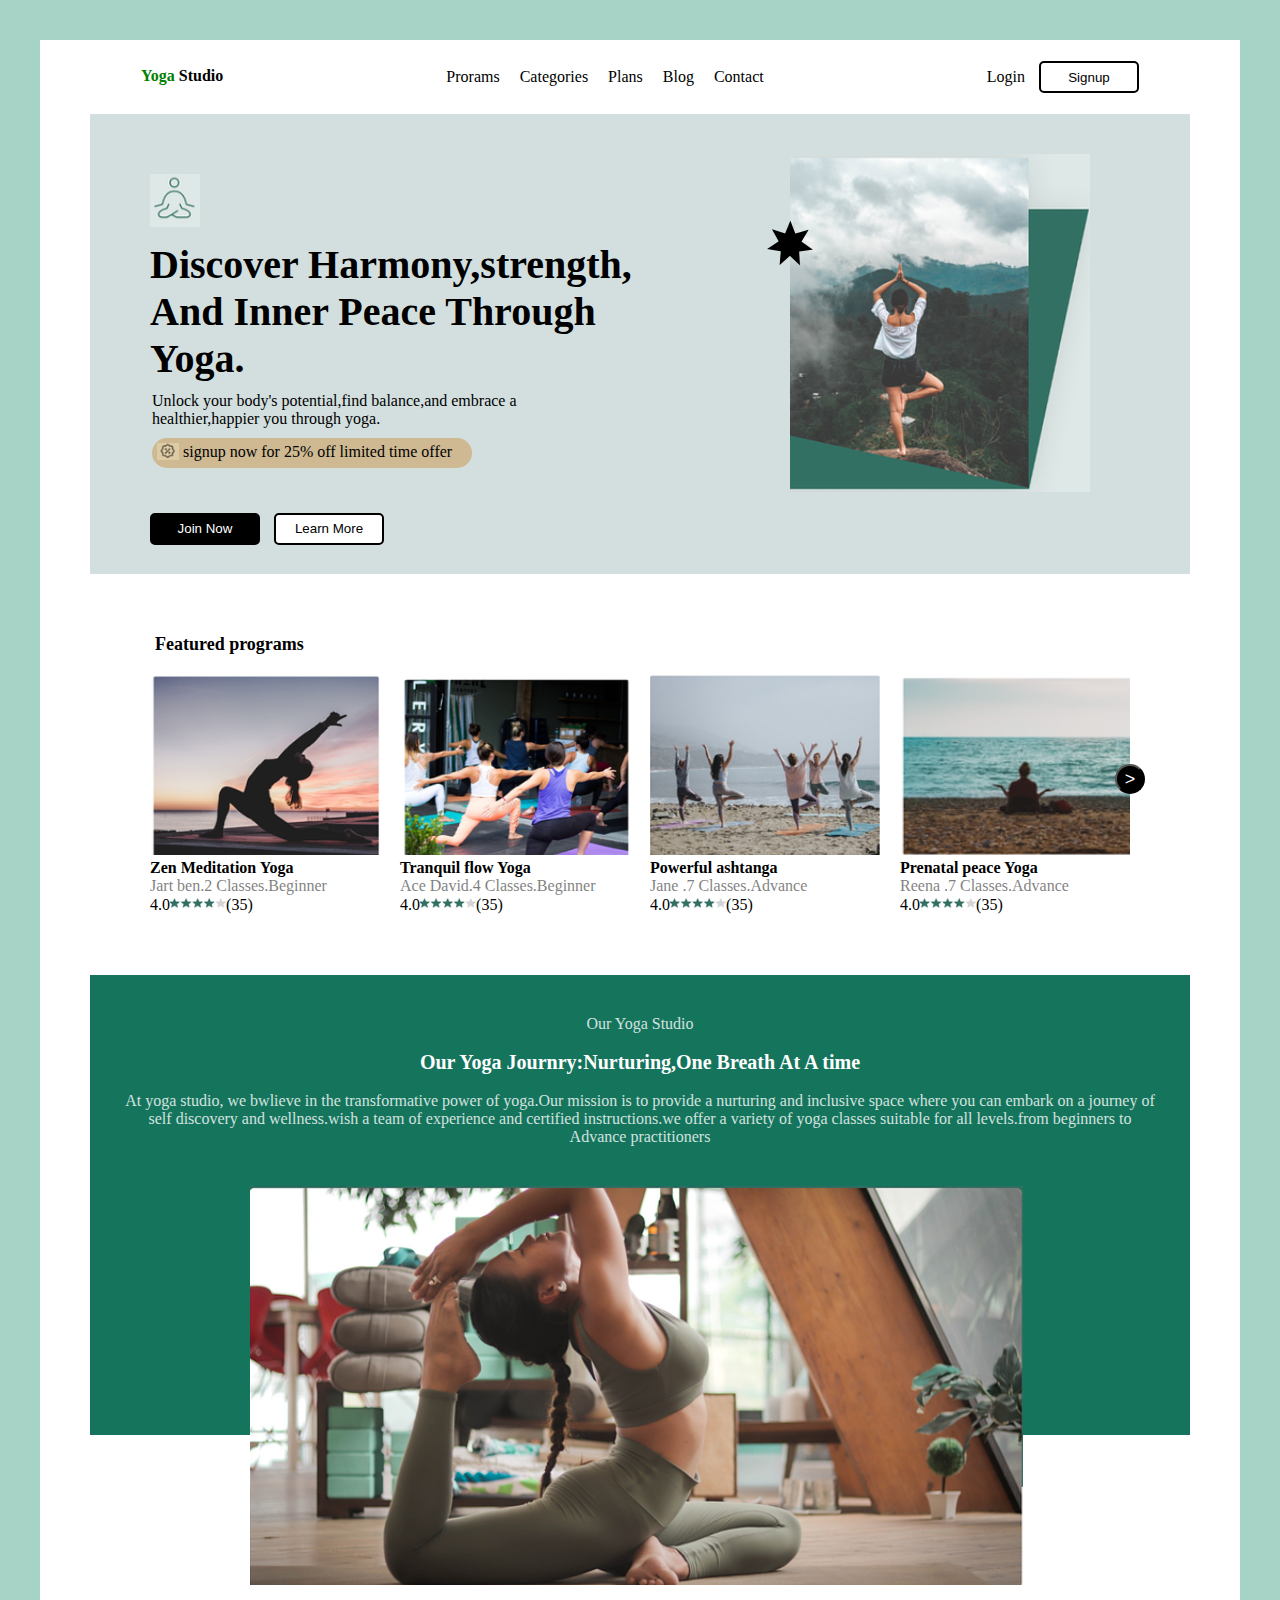
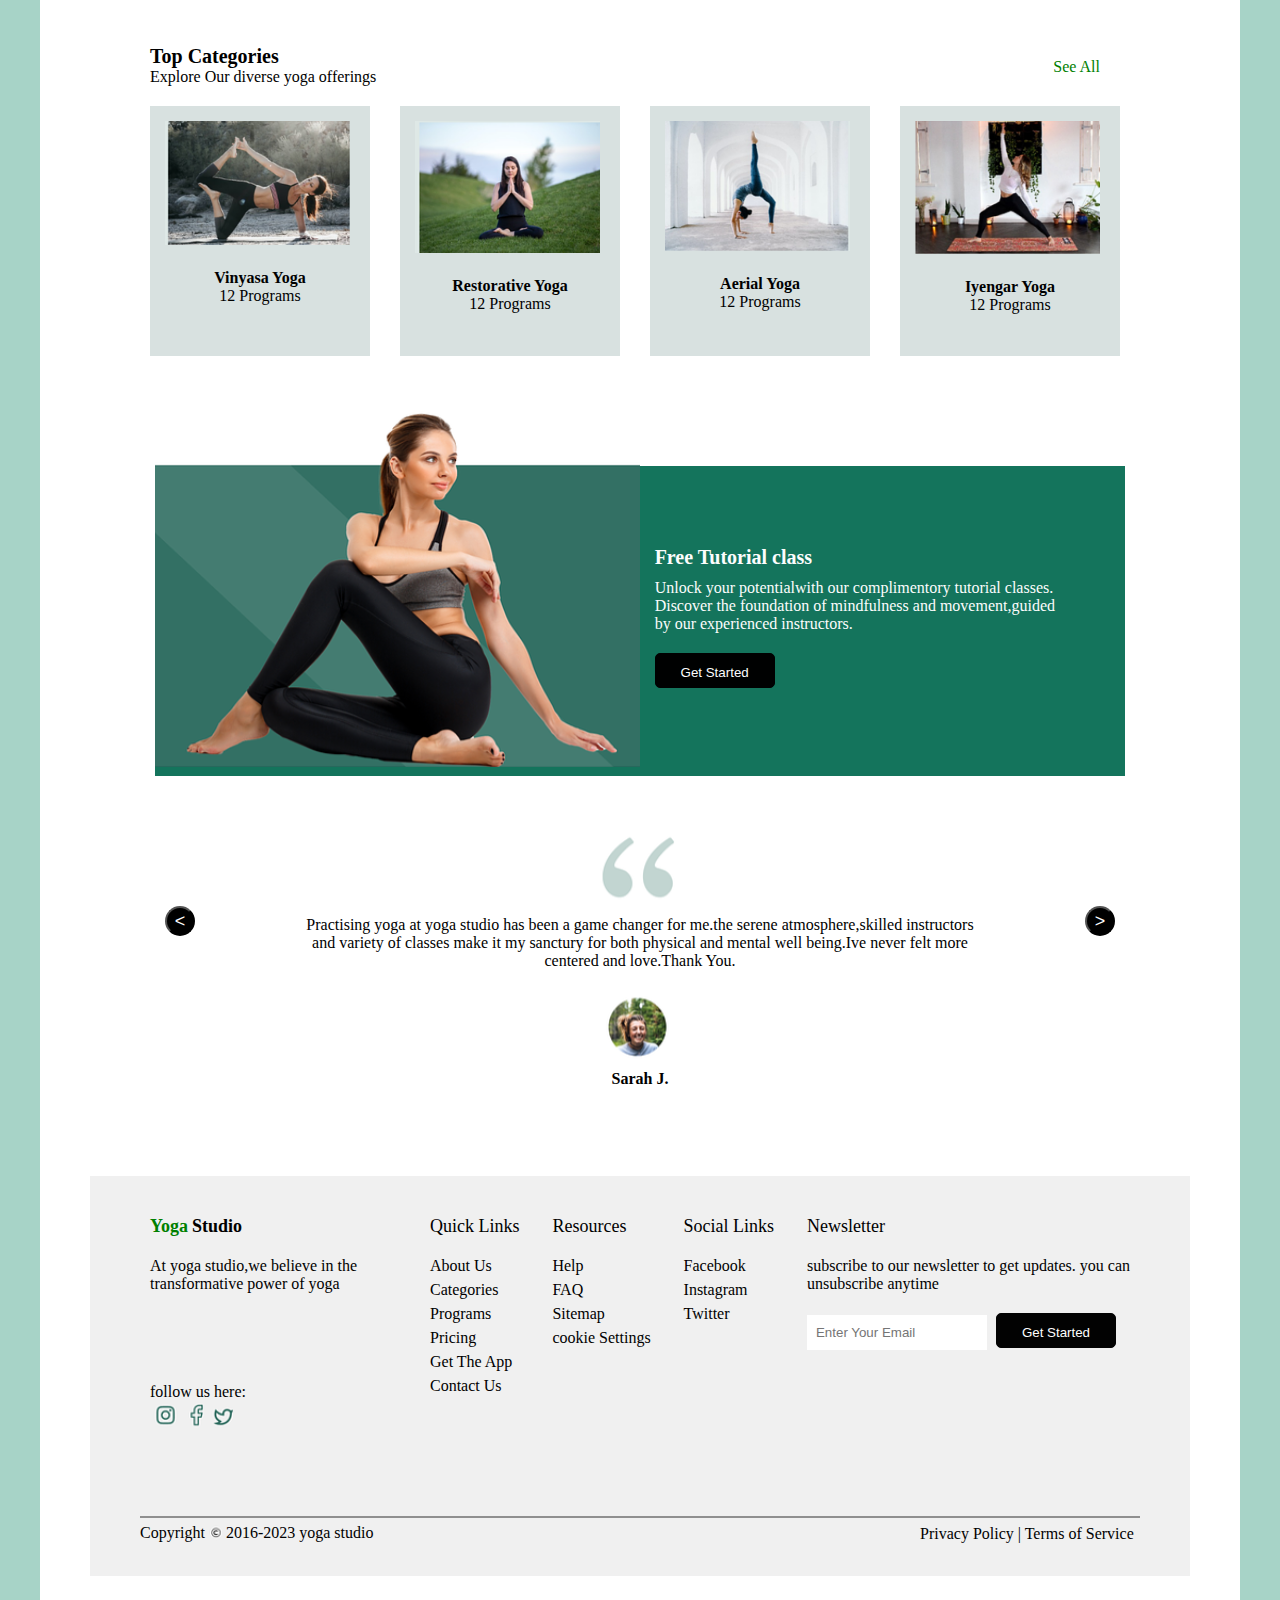
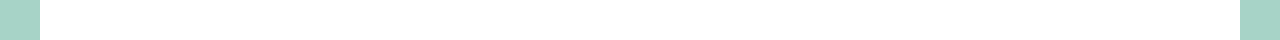
<file: index.html>
<!DOCTYPE html>
<html lang="en">

<head>
  <meta charset="UTF-8">
  <meta name="viewport" content="width=device-width, initial-scale=1.0">
  <title>Yoga Website</title>
  <link rel="stylesheet" href="css/style.css">
</head>

<body>
  
<div style="background-color: white; width: 1200px; margin: auto; margin-top: 40px; height: 3200px;">
   <div class="navbar">
    <div class="namediv">
      <b><span style="color: green;">Yoga</span></b>
      <b><span>Studio</span></b>
    </div>
    <div class="listdiv">
      <ul class="ul1">
        <li class="li1"><a href="">Prorams</a></li>
        <li  class="li1"><a href="">Categories</a></li>
        <li  class="li1"><a href="">Plans</a></li>
        <li  class="li1"><a href="">Blog</a></li>
        <li  class="li1"><a href="">Contact</a></li>

      </ul>

    </div>
    <div class="buttondiv"><span><a href="">Login</a></span>
      <span><button
          style="background-color: white; color: black; border: 2px solid black; width: 100px; height: 32px; margin-left: 10px; border-radius: 5px;">Signup</button></span>
    </div>
    </div>
    <div class="description">
      <img class="yogaicon" src="images/yogaicon.png" alt="">
      <p style="margin-left: 60px; font-size: 40px; font-weight: bold; margin-top: 70px;">Discover Harmony,strength, <br>And Inner Peace Through <br>Yoga.</p>
    <p style="margin-left: 62px; margin-top: 10px;">Unlock your body's potential,find balance,and embrace a <br>healthier,happier you through yoga.</p>
    <div style=" height: 30px; border-radius: 20px; margin-left: 62px; margin-top: 10px; width: 320px; background-color: rgb(206, 185, 146);"><img style="opacity: .5; margin-left: 5px; margin-top: 5px; " src="images/small.png" alt=""> <span style= "margin-top: 1px; position: relative; bottom: 3px; display: inline-block; color:black;">signup now for 25% off limited time offer</span></div>
  <img src="images/yogaimg.png" alt="" style="position: absolute; top: 40px; right: 100px;">
  <img style="width: 50px; height: 50px; position: relative; right: 375px; bottom: 250px; float: right;" src="images/star.png" alt="">
  <span><button
    style=" margin-top: 45px; margin-left: 60px; background-color: black; color: white; border: 2px solid black; width: 110px; height: 32px; border-radius: 5px;">Join Now</button></span>
    <span><button
      style="margin-top: 45px; margin-left: 10px; background-color: white; color: black; border: 2px solid black; width: 110px; height: 32px; border-radius: 5px;">Learn More</button></span>
  </div>
  <p style="font-size: large; font-weight: bold; margin-left: 115px; margin-top: 60px;">Featured programs</p>
  <div class="programs" style="margin-left: 110px; margin-top: 20px;">
    <div>
      <img style="height: 180px; width: 230px;" src="images/yoga2.png" alt=""><br><span style="font-weight: bold; margin-top: 15px;">Zen Meditation Yoga</span><br><span style="opacity: .5;">Jart ben.2 Classes.Beginner</span><br><p>4.0<img style="height: 15px;" src="images/rating.png" alt="">(35)</p></div><div>
      <img style="height: 180px; width: 230px;" src="images/yoga3.png" alt=""><br><span style="font-weight: bold; margin-top: 15px;">Tranquil flow Yoga</span><br><span style="opacity: .5;">Ace David.4 Classes.Beginner</span><br><p>4.0<img style="height: 15px;" src="images/rating.png" alt="">(35)</p></div><div>
      <img style="height: 180px; width: 230px;" src="images/yoga4.png" alt=""><br><span style="font-weight: bold; margin-top: 15px;">Powerful ashtanga </span><br><span style="opacity: .5;">Jane .7 Classes.Advance</span><br><p>4.0<img style="height: 15px;" src="images/rating.png" alt="">(35)</p></div><div>
        <img style="height: 180px; width: 230px;" src="images/yoga1.png" alt=""><br><span style="font-weight: bold; margin-top: 15px;">Prenatal peace Yoga</span><br><span style="opacity: .5;">Reena .7 Classes.Advance</span><br><p>4.0<img style="height: 15px;" src="images/rating.png" alt="">(35)</p><button style="background-color: black; color: white; height: 30px; width: 30px; border-radius: 50%; font-size: large;  position: relative; bottom: 150px; left: 215px;" >></button></div>
  </div>
 <div class="third">

<p style="text-align: center; color: white;  opacity: .8; padding-top:40px ;">Our Yoga Studio</p><br>
<p style="text-align: center; color: white; font-weight: bold; font-size: 20px;">Our Yoga Journry:Nurturing,One Breath At A time</p><br>
<p style="text-align: center; color: white; opacity: .8;">At yoga studio, we bwlieve in the transformative power of yoga.Our mission is to provide a nurturing and inclusive space where you can embark on a journey of <br>self discovery and wellness.wish a team of experience and certified instructions.we offer a variety of yoga classes suitable for all levels.from beginners to <br>Advance practitioners</p>
<img style="margin-left: 160px; margin-top: 40px;" src="images/imgyoga.png" alt=""> 
</div>
<div style="width: 950px;
background-color: white; margin-left: 110px; position: relative;">
<p style="font-size: 20px; font-weight: bold; margin-top: 210px ; ">Top Categories</p>
<p>Explore Our diverse yoga offerings</p>
<p style="color: green; position: absolute; right: 0; bottom: 10px;">See All</p></div>
<div  class="programs2" style="margin-left: 110px; margin-top: 20px;">
  <div style="background-color: rgb(216, 225, 224); width: 250px; height: 250px;">
    <img style="height: 200; width: 200px; padding-left: 15px; padding-top: 15px;" src="images/new1.png" alt=""><br><p style="font-weight: bold; margin-top: 20px; text-align: center;">Vinyasa Yoga</p><p style="text-align: center;">12 Programs</p></div><div style="background-color: rgb(216, 225, 224); width: 250px; height: 250px;">
    <img style="height: 200; width: 200px; padding-left: 15px; padding-top: 15px;" src="images/new2.png" alt=""><br><p style="font-weight: bold; margin-top: 20px; text-align: center;">Restorative Yoga</p><p style="text-align: center;">12 Programs</p></div><div style="background-color: rgb(216, 225, 224); width: 250px; height: 250px;">
    <img style="height: 200; width: 200px; padding-left: 15px; padding-top: 15px;" src="images/new3.png" alt=""><br><p style="font-weight: bold; margin-top: 20px; text-align: center;">Aerial Yoga </p><p style="text-align: center;">12 Programs</p></div><div style="background-color: rgb(216, 225, 224); width: 250px; height: 250px;">
      <img style="height: 200; width: 200px; padding-left: 15px; padding-top: 15px;" src="images/new4.png" alt=""><br><p style="font-weight: bold; margin-top: 20px; text-align: center;">Iyengar Yoga</p><p style="text-align: center;">12 Programs</p></div>
</div>
<div class="tutorial"> 
<img src="images/tutorial.png" style="position: absolute; bottom: 9px;" alt="">
<div style="float: right; padding-top: 80px; padding-right: 70px;" >
  <p style="font-weight: bold; font-size: 20px; color: white; opacity: .99;">Free Tutorial class</p>
  <p style="color: white; padding-top: 10px; opacity: .99;">Unlock your potentialwith our complimentory tutorial classes. <br>Discover the foundation of mindfulness and movement,guided <br> by our experienced instructors. </p>
<button style="background-color: black; opacity: .99; margin-top: 20px; padding-top: 3px; border: 1px solid black; color: white; border-radius: 5px; height: 35px; width: 120px;">Get Started</button>
</div>
</div>
<div style=" background-color: white;
width: 970px;
height: 340px;
margin: auto;
margin-top: 60px;
position: relative;">
<img src="images/design.png" style="position: absolute; left: 440px;" alt="">
<p style="text-align: center;padding-top: 80px;">Practising yoga at yoga studio has been a game changer for me.the serene atmosphere,skilled instructors <br> and variety of classes make it my sanctury for both physical and mental well being.Ive never felt more <br>centered and love.Thank You.</p>
<img src="images/user.png" style="position: absolute; left: 445px; top: 160px;" alt="">
<p style="font-weight: bold; text-align: center; padding-top: 100px;">Sarah J.</p>
<button style="background-color: black; color: white; height: 30px; width: 30px; border-radius: 50%; font-size: large; position: absolute; bottom: 240px; left: 10px;" ><</button>
<button style="background-color: black; color: white; height: 30px; width: 30px; border-radius: 50%; font-size: large;  position: absolute; bottom: 240px; right: 10px;" >></button>
</div>
<div class="last">
  
  <div style="padding-top: 40px;">
  <b><span style="color: green; font-size: large; font-weight: bold; ">Yoga</span></b>
  <b><span style="font-size: large; font-weight: bold;">Studio</span></b>
  <p style="padding-top: 20px;">At yoga studio,we believe in the <br>transformative power of yoga</p>
<p style="padding-top: 90px;">follow us here:</p>
<img src="images/insta.png" alt="">
<img src="images/fb.png" alt="">
<img src="images/twitter.png" alt="">
</div>
<div style="padding-top: 40px; margin-left: 60px;">
<p style="font-size: large; font-weight: 300;">Quick Links</p>
<ul style="list-style: none; margin-top: 20px;">
  <li>About Us</li>
  <li>Categories</li>
  <li>Programs</li>
  <li>Pricing</li>
  <li>Get The App</li>
  <li>Contact Us</li>
</ul>
</div>
<div style="padding-top: 40px; margin-left: 20px;">
  <p style="font-size: large; font-weight: 300;">Resources </p>
  <ul style="list-style: none; margin-top: 20px;">
    <li>Help </li>
    <li>FAQ</li>
    <li>Sitemap</li>
    <li>cookie Settings</li>
    
  </ul>
  </div>
  <div style="padding-top: 40px; margin-left: 20px;">
    <p style="font-size: large; font-weight: 300;">Social Links </p>
    <ul style="list-style: none; margin-top: 20px;">
      <li>Facebook </li>
      <li>Instagram</li>
      <li>Twitter</li>
      
      
    </ul>
    </div>
    <div style="padding-top: 40px; margin-left: 20px;">
      <p style="font-size: large; font-weight: 300;">Newsletter  </p>
     <p style="margin-top: 20px;">subscribe to our newsletter to get updates. you can <br>unsubscribe anytime </p>
       <span> <input type="email" placeholder="Enter Your Email" style="width: 180px; height: 35px; border: 1px solid white; margin-top: 10px; padding-left: 8px;"></span>
      <span>  <button style="background-color: black; opacity: .99; margin-top: 20px; margin-left: 5px; padding-top: 3px; border: 1px solid black; color: white; border-radius: 5px; height: 35px; width: 120px;">Get Started</button></span>
      
      </div>
    
 

</div>


<hr style="position: relative; bottom: 60px; width: 1000px; margin: auto; height: 2px; opacity: .4; border: 1px solid black; background-color: black;">
<p style="position: relative; bottom: 60px; left: 100px;"><span>Copyright </span><span><img src="images/c.png" style="position: relative; top: 4px;" alt=""></span><span> 2016-2023 yoga studio</span></p>
<p style="position: relative; bottom: 77px; left:880px ;">Privacy Policy | Terms of Service</p>
</div>

</body>

</html>
</file>
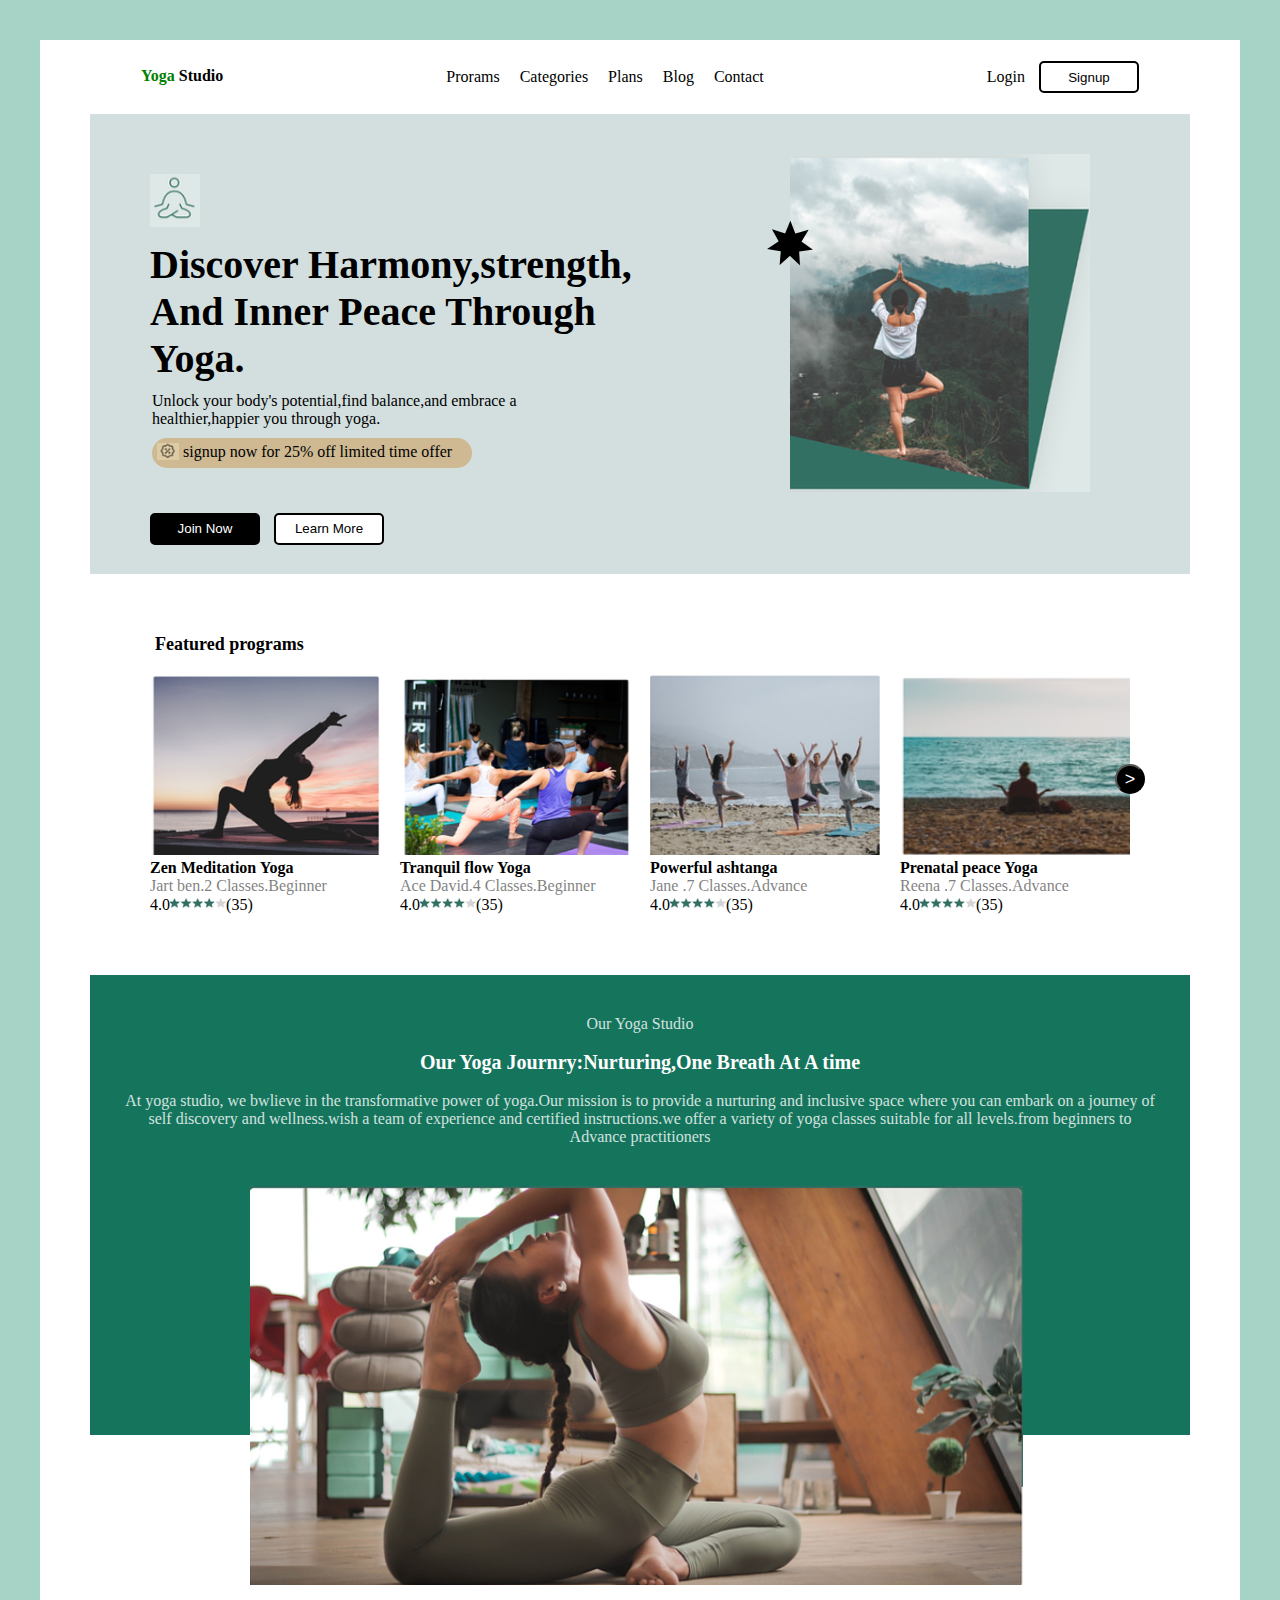
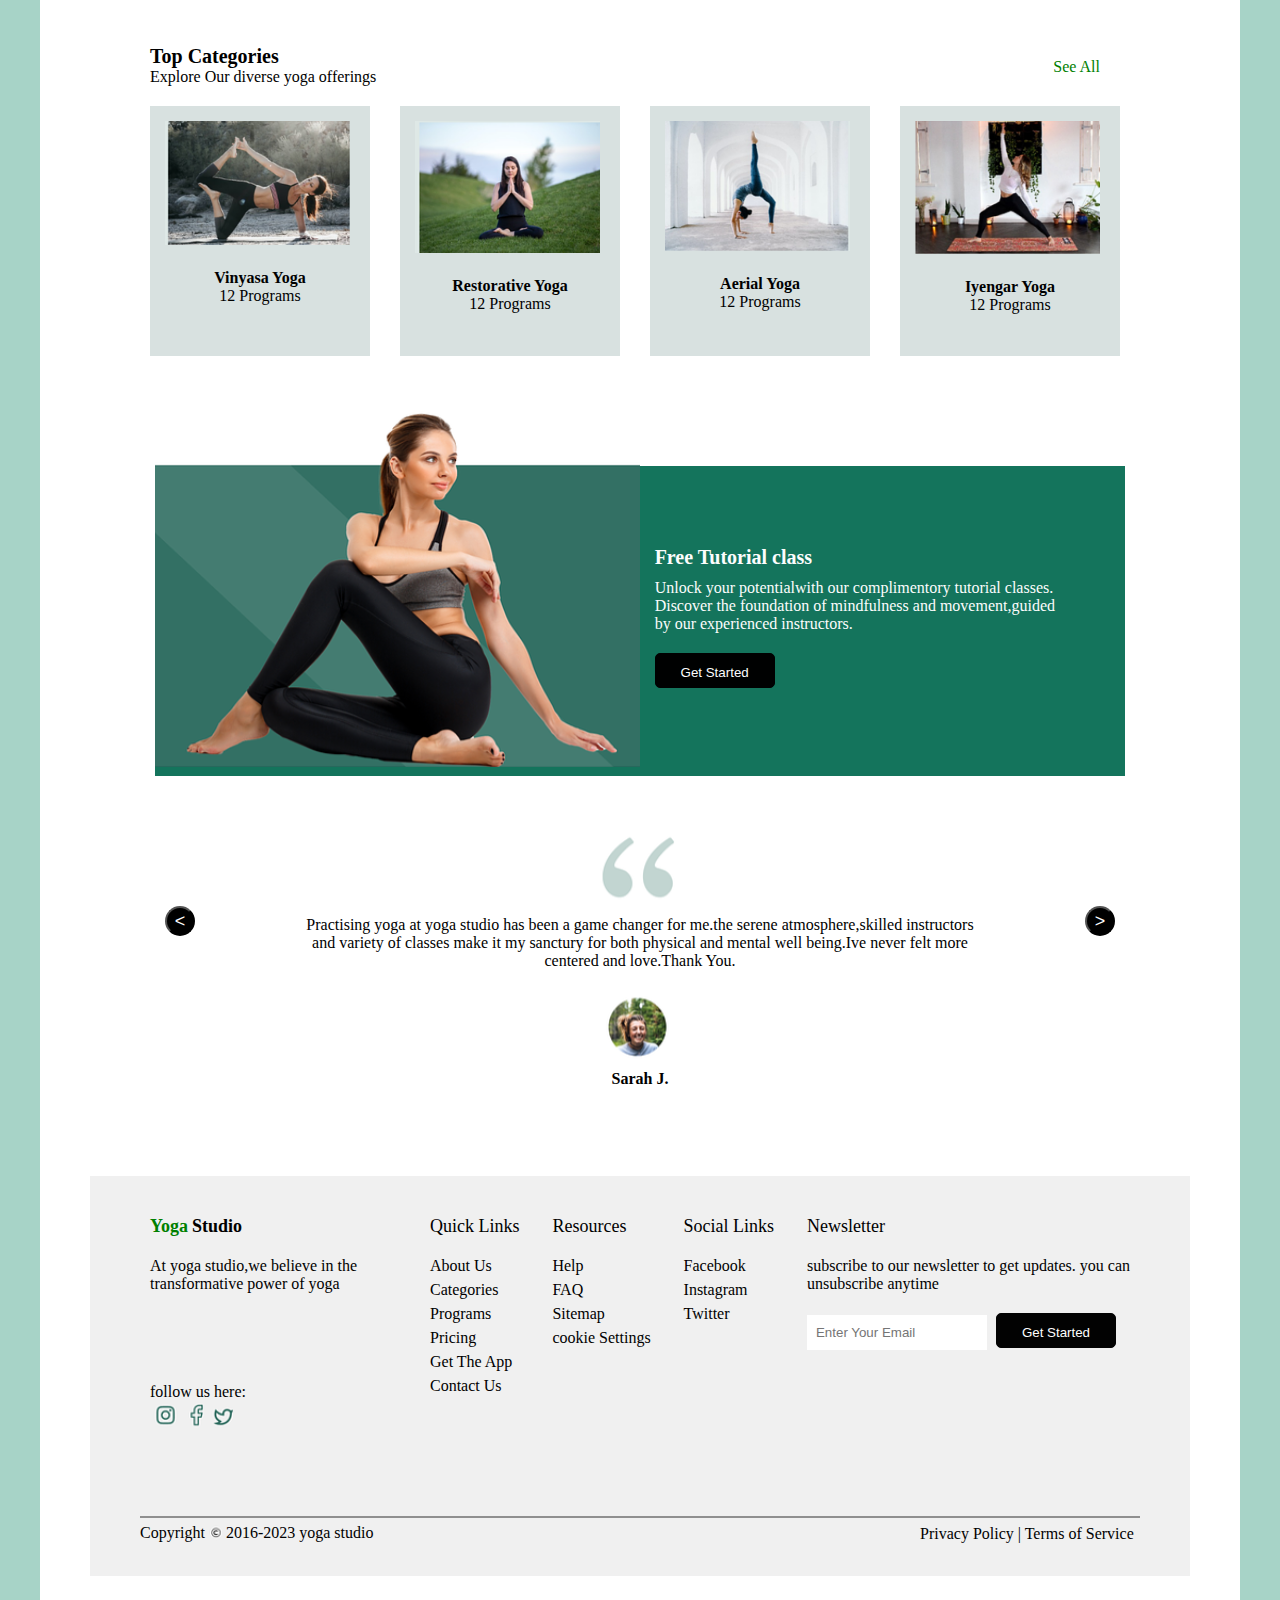
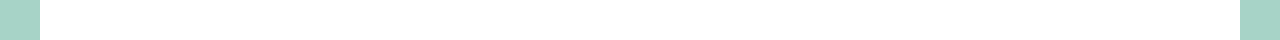
<file: website.html>
<!DOCTYPE html>
<html lang="en">

<head>
  <meta charset="UTF-8">
  <meta name="viewport" content="width=device-width, initial-scale=1.0">
  <title>Yoga Website</title>
  <link rel="stylesheet" href="website.css">
</head>

<body>
  
<div style="background-color: white; width: 1200px; margin: auto; margin-top: 40px; height: 3200px;">
   <div class="navbar">
    <div class="namediv">
      <b><span style="color: green;">Yoga</span></b>
      <b><span>Studio</span></b>
    </div>
    <div class="listdiv">
      <ul class="ul1">
        <li class="li1"><a href="">Prorams</a></li>
        <li  class="li1"><a href="">Categories</a></li>
        <li  class="li1"><a href="">Plans</a></li>
        <li  class="li1"><a href="">Blog</a></li>
        <li  class="li1"><a href="">Contact</a></li>

      </ul>

    </div>
    <div class="buttondiv"><span><a href="">Login</a></span>
      <span><button
          style="background-color: white; color: black; border: 2px solid black; width: 100px; height: 32px; margin-left: 10px; border-radius: 5px;">Signup</button></span>
    </div>
    </div>
    <div class="description">
      <img class="yogaicon" src="images/yogaicon.png" alt="">
      <p style="margin-left: 60px; font-size: 40px; font-weight: bold; margin-top: 70px;">Discover Harmony,strength, <br>And Inner Peace Through <br>Yoga.</p>
    <p style="margin-left: 62px; margin-top: 10px;">Unlock your body's potential,find balance,and embrace a <br>healthier,happier you through yoga.</p>
    <div style=" height: 30px; border-radius: 20px; margin-left: 62px; margin-top: 10px; width: 320px; background-color: rgb(206, 185, 146);"><img style="opacity: .5; margin-left: 5px; margin-top: 5px; " src="images/small.png" alt=""> <span style= "margin-top: 1px; position: relative; bottom: 3px; display: inline-block; color:black;">signup now for 25% off limited time offer</span></div>
  <img src="images/yogaimg.png" alt="" style="position: absolute; top: 40px; right: 100px;">
  <img style="width: 50px; height: 50px; position: relative; right: 375px; bottom: 250px; float: right;" src="images/star.png" alt="">
  <span><button
    style=" margin-top: 45px; margin-left: 60px; background-color: black; color: white; border: 2px solid black; width: 110px; height: 32px; border-radius: 5px;">Join Now</button></span>
    <span><button
      style="margin-top: 45px; margin-left: 10px; background-color: white; color: black; border: 2px solid black; width: 110px; height: 32px; border-radius: 5px;">Learn More</button></span>
  </div>
  <p style="font-size: large; font-weight: bold; margin-left: 115px; margin-top: 60px;">Featured programs</p>
  <div class="programs" style="margin-left: 110px; margin-top: 20px;">
    <div>
      <img style="height: 180px; width: 230px;" src="images/yoga2.png" alt=""><br><span style="font-weight: bold; margin-top: 15px;">Zen Meditation Yoga</span><br><span style="opacity: .5;">Jart ben.2 Classes.Beginner</span><br><p>4.0<img style="height: 15px;" src="images/rating.png" alt="">(35)</p></div><div>
      <img style="height: 180px; width: 230px;" src="images/yoga3.png" alt=""><br><span style="font-weight: bold; margin-top: 15px;">Tranquil flow Yoga</span><br><span style="opacity: .5;">Ace David.4 Classes.Beginner</span><br><p>4.0<img style="height: 15px;" src="images/rating.png" alt="">(35)</p></div><div>
      <img style="height: 180px; width: 230px;" src="images/yoga4.png" alt=""><br><span style="font-weight: bold; margin-top: 15px;">Powerful ashtanga </span><br><span style="opacity: .5;">Jane .7 Classes.Advance</span><br><p>4.0<img style="height: 15px;" src="images/rating.png" alt="">(35)</p></div><div>
        <img style="height: 180px; width: 230px;" src="images/yoga1.png" alt=""><br><span style="font-weight: bold; margin-top: 15px;">Prenatal peace Yoga</span><br><span style="opacity: .5;">Reena .7 Classes.Advance</span><br><p>4.0<img style="height: 15px;" src="images/rating.png" alt="">(35)</p><button style="background-color: black; color: white; height: 30px; width: 30px; border-radius: 50%; font-size: large;  position: relative; bottom: 150px; left: 215px;" >></button></div>
  </div>
 <div class="third">

<p style="text-align: center; color: white;  opacity: .8; padding-top:40px ;">Our Yoga Studio</p><br>
<p style="text-align: center; color: white; font-weight: bold; font-size: 20px;">Our Yoga Journry:Nurturing,One Breath At A time</p><br>
<p style="text-align: center; color: white; opacity: .8;">At yoga studio, we bwlieve in the transformative power of yoga.Our mission is to provide a nurturing and inclusive space where you can embark on a journey of <br>self discovery and wellness.wish a team of experience and certified instructions.we offer a variety of yoga classes suitable for all levels.from beginners to <br>Advance practitioners</p>
<img style="margin-left: 160px; margin-top: 40px;" src="images/imgyoga.png" alt=""> 
</div>
<div style="width: 950px;
background-color: white; margin-left: 110px; position: relative;">
<p style="font-size: 20px; font-weight: bold; margin-top: 210px ; ">Top Categories</p>
<p>Explore Our diverse yoga offerings</p>
<p style="color: green; position: absolute; right: 0; bottom: 10px;">See All</p></div>
<div  class="programs2" style="margin-left: 110px; margin-top: 20px;">
  <div style="background-color: rgb(216, 225, 224); width: 250px; height: 250px;">
    <img style="height: 200; width: 200px; padding-left: 15px; padding-top: 15px;" src="images/new1.png" alt=""><br><p style="font-weight: bold; margin-top: 20px; text-align: center;">Vinyasa Yoga</p><p style="text-align: center;">12 Programs</p></div><div style="background-color: rgb(216, 225, 224); width: 250px; height: 250px;">
    <img style="height: 200; width: 200px; padding-left: 15px; padding-top: 15px;" src="images/new2.png" alt=""><br><p style="font-weight: bold; margin-top: 20px; text-align: center;">Restorative Yoga</p><p style="text-align: center;">12 Programs</p></div><div style="background-color: rgb(216, 225, 224); width: 250px; height: 250px;">
    <img style="height: 200; width: 200px; padding-left: 15px; padding-top: 15px;" src="images/new3.png" alt=""><br><p style="font-weight: bold; margin-top: 20px; text-align: center;">Aerial Yoga </p><p style="text-align: center;">12 Programs</p></div><div style="background-color: rgb(216, 225, 224); width: 250px; height: 250px;">
      <img style="height: 200; width: 200px; padding-left: 15px; padding-top: 15px;" src="images/new4.png" alt=""><br><p style="font-weight: bold; margin-top: 20px; text-align: center;">Iyengar Yoga</p><p style="text-align: center;">12 Programs</p></div>
</div>
<div class="tutorial"> 
<img src="images/tutorial.png" style="position: absolute; bottom: 9px;" alt="">
<div style="float: right; padding-top: 80px; padding-right: 70px;" >
  <p style="font-weight: bold; font-size: 20px; color: white; opacity: .99;">Free Tutorial class</p>
  <p style="color: white; padding-top: 10px; opacity: .99;">Unlock your potentialwith our complimentory tutorial classes. <br>Discover the foundation of mindfulness and movement,guided <br> by our experienced instructors. </p>
<button style="background-color: black; opacity: .99; margin-top: 20px; padding-top: 3px; border: 1px solid black; color: white; border-radius: 5px; height: 35px; width: 120px;">Get Started</button>
</div>
</div>
<div style=" background-color: white;
width: 970px;
height: 340px;
margin: auto;
margin-top: 60px;
position: relative;">
<img src="images/design.png" style="position: absolute; left: 440px;" alt="">
<p style="text-align: center;padding-top: 80px;">Practising yoga at yoga studio has been a game changer for me.the serene atmosphere,skilled instructors <br> and variety of classes make it my sanctury for both physical and mental well being.Ive never felt more <br>centered and love.Thank You.</p>
<img src="images/user.png" style="position: absolute; left: 445px; top: 160px;" alt="">
<p style="font-weight: bold; text-align: center; padding-top: 100px;">Sarah J.</p>
<button style="background-color: black; color: white; height: 30px; width: 30px; border-radius: 50%; font-size: large; position: absolute; bottom: 240px; left: 10px;" ><</button>
<button style="background-color: black; color: white; height: 30px; width: 30px; border-radius: 50%; font-size: large;  position: absolute; bottom: 240px; right: 10px;" >></button>
</div>
<div class="last">
  
  <div style="padding-top: 40px;">
  <b><span style="color: green; font-size: large; font-weight: bold; ">Yoga</span></b>
  <b><span style="font-size: large; font-weight: bold;">Studio</span></b>
  <p style="padding-top: 20px;">At yoga studio,we believe in the <br>transformative power of yoga</p>
<p style="padding-top: 90px;">follow us here:</p>
<img src="images/insta.png" alt="">
<img src="images/fb.png" alt="">
<img src="images/twitter.png" alt="">
</div>
<div style="padding-top: 40px; margin-left: 60px;">
<p style="font-size: large; font-weight: 300;">Quick Links</p>
<ul style="list-style: none; margin-top: 20px;">
  <li>About Us</li>
  <li>Categories</li>
  <li>Programs</li>
  <li>Pricing</li>
  <li>Get The App</li>
  <li>Contact Us</li>
</ul>
</div>
<div style="padding-top: 40px; margin-left: 20px;">
  <p style="font-size: large; font-weight: 300;">Resources </p>
  <ul style="list-style: none; margin-top: 20px;">
    <li>Help </li>
    <li>FAQ</li>
    <li>Sitemap</li>
    <li>cookie Settings</li>
    
  </ul>
  </div>
  <div style="padding-top: 40px; margin-left: 20px;">
    <p style="font-size: large; font-weight: 300;">Social Links </p>
    <ul style="list-style: none; margin-top: 20px;">
      <li>Facebook </li>
      <li>Instagram</li>
      <li>Twitter</li>
      
      
    </ul>
    </div>
    <div style="padding-top: 40px; margin-left: 20px;">
      <p style="font-size: large; font-weight: 300;">Newsletter  </p>
     <p style="margin-top: 20px;">subscribe to our newsletter to get updates. you can <br>unsubscribe anytime </p>
       <span> <input type="email" placeholder="Enter Your Email" style="width: 180px; height: 35px; border: 1px solid white; margin-top: 10px; padding-left: 8px;"></span>
      <span>  <button style="background-color: black; opacity: .99; margin-top: 20px; margin-left: 5px; padding-top: 3px; border: 1px solid black; color: white; border-radius: 5px; height: 35px; width: 120px;">Get Started</button></span>
      
      </div>
    
 

</div>


<hr style="position: relative; bottom: 60px; width: 1000px; margin: auto; height: 2px; opacity: .4; border: 1px solid black; background-color: black;">
<p style="position: relative; bottom: 60px; left: 100px;"><span>Copyright </span><span><img src="images/c.png" style="position: relative; top: 4px;" alt=""></span><span> 2016-2023 yoga studio</span></p>
<p style="position: relative; bottom: 77px; left:880px ;">Privacy Policy | Terms of Service</p>
</div>

</body>

</html>
</file>
<file: css/style.css>
*{
  padding: 0;
  margin: 0;
box-sizing: border-box;
  font-style: normal;

}



.navbar{
  width: 1000px;
  display: flex;
  padding-top: 20px;
  padding-bottom: 20px;
 
  flex-direction: row;
  
  background-color: white;
  border: 1px solid white;
  justify-content: space-between;
margin: auto;
  
  


}
.third{
  margin: auto;
  background-color: rgb(20, 116, 92);
  width: 1100px;
  position: relative;
height: 460px;

}
body{
  background-color: white;
  
}
.ul1{
  list-style: none;
}
.li1{
  float: left;
 
}
.listdiv{
 margin-top: 1px;

}
a{
  text-decoration: none;
  margin-left: 20px;
  color: black;

}
.namediv{
 margin-top: 6px;
 
}
.buttondiv{
 
 
}
.description{

  margin: auto;
  background-color: rgb(211, 223, 223);
  width: 1100px;
  position: relative;
height: 460px;
}
.yogaicon{
  width: 50px;
  position: relative;
  left: 60px;
  top: 60px;
}
body{
  background-color: rgb(167, 211, 199);
}
.programs{
  width: 950px;
  height: 300px;
  background-color: white;
  display: flex;
  flex-direction: row;
  gap: 20px;
  
}
.programs2{
  box-sizing: content-box;
  width: 970px;
  height: 300px;
  background-color: white;
  display: flex;
  flex-direction: row;
gap: 30px;
  
}
.tutorial{
  background-color: rgb(20, 116, 92);
  width: 970px;
  height: 310px;
  margin: auto;
  margin-top: 60px;
  position: relative;
  box-sizing: content-box;
}
.last{
margin: auto;
  background-color: rgb(240, 240, 240);
  width: 1100px;
  position: relative;
height: 400px;
display: flex;
flex-direction: row;
justify-content: space-between;
padding-left: 60px;
padding-right: 60px;
}
li{
  margin-top: 6px;
}
</file>
<file: website.css>
*{
  padding: 0;
  margin: 0;
box-sizing: border-box;
  font-style: normal;

}



.navbar{
  width: 1000px;
  display: flex;
  padding-top: 20px;
  padding-bottom: 20px;
 
  flex-direction: row;
  
  background-color: white;
  border: 1px solid white;
  justify-content: space-between;
margin: auto;
  
  


}
.third{
  margin: auto;
  background-color: rgb(20, 116, 92);
  width: 1100px;
  position: relative;
height: 460px;

}
body{
  background-color: white;
  
}
.ul1{
  list-style: none;
}
.li1{
  float: left;
 
}
.listdiv{
 margin-top: 1px;

}
a{
  text-decoration: none;
  margin-left: 20px;
  color: black;

}
.namediv{
 margin-top: 6px;
 
}
.buttondiv{
 
 
}
.description{

  margin: auto;
  background-color: rgb(211, 223, 223);
  width: 1100px;
  position: relative;
height: 460px;
}
.yogaicon{
  width: 50px;
  position: relative;
  left: 60px;
  top: 60px;
}
body{
  background-color: rgb(167, 211, 199);
}
.programs{
  width: 950px;
  height: 300px;
  background-color: white;
  display: flex;
  flex-direction: row;
  gap: 20px;
  
}
.programs2{
  box-sizing: content-box;
  width: 970px;
  height: 300px;
  background-color: white;
  display: flex;
  flex-direction: row;
gap: 30px;
  
}
.tutorial{
  background-color: rgb(20, 116, 92);
  width: 970px;
  height: 310px;
  margin: auto;
  margin-top: 60px;
  position: relative;
  box-sizing: content-box;
}
.last{
margin: auto;
  background-color: rgb(240, 240, 240);
  width: 1100px;
  position: relative;
height: 400px;
display: flex;
flex-direction: row;
justify-content: space-between;
padding-left: 60px;
padding-right: 60px;
}
li{
  margin-top: 6px;
}
</file>
